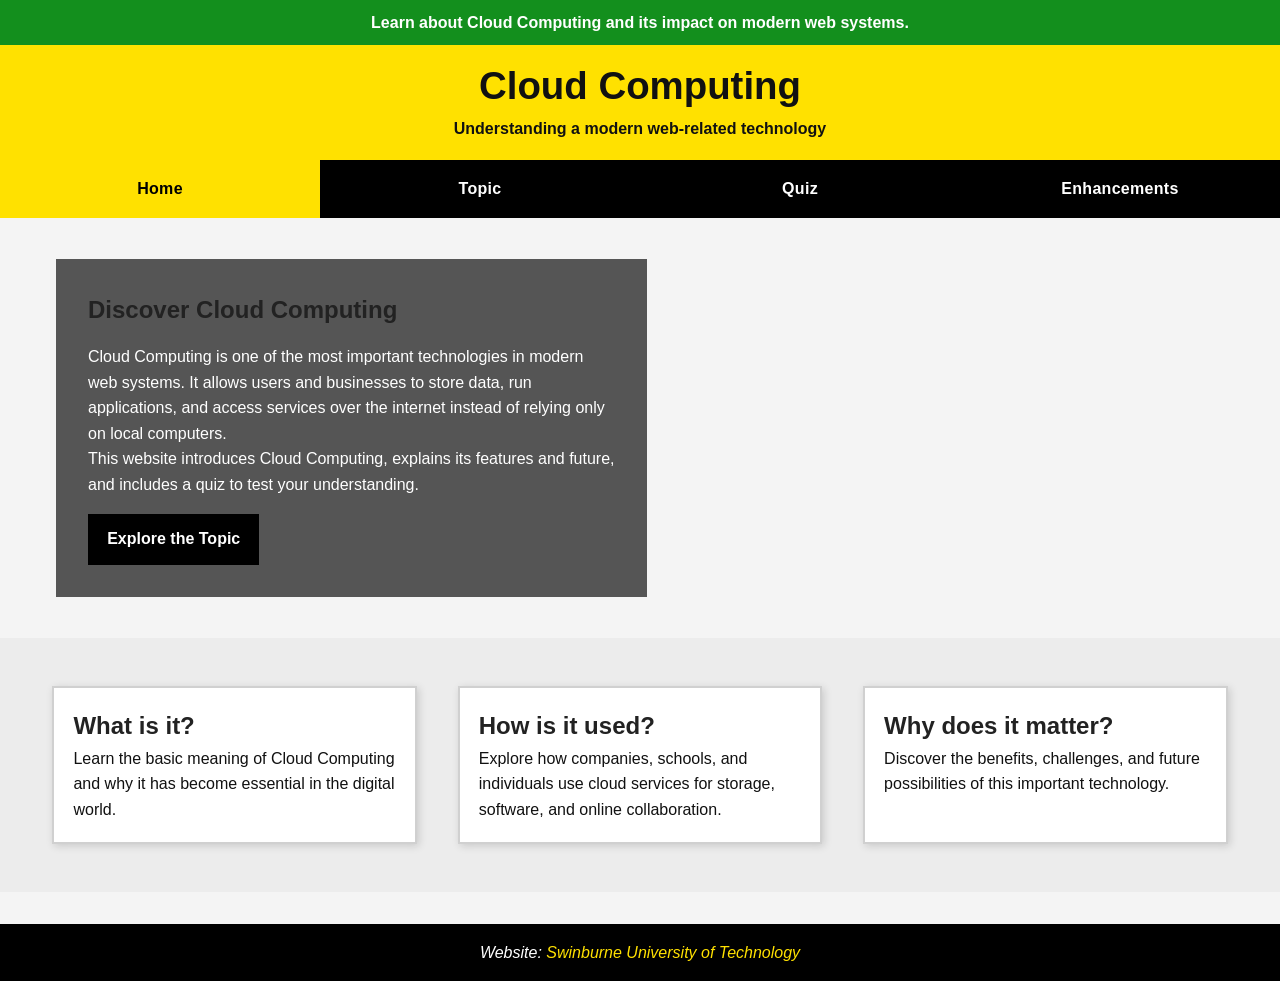
<file: index.html>
<!DOCTYPE html>
<html lang="en">
<head>
    <meta charset="utf-8">
    <meta name="description" content="Introduction page for Cloud Computing website">
    <meta name="keywords" content="Cloud Computing, web technology, HTML5, CSS">
    <meta name="author" content="Your Name">
    <title>Cloud Computing - Home</title>
    <link rel="stylesheet" href="styles/style.css">
</head>
<body id="home">

    <header>
        <div class="topbar">
            Learn about Cloud Computing and its impact on modern web systems.
        </div>

        <div class="branding">
            <h1>Cloud Computing</h1>
            <p>Understanding a modern web-related technology</p>
        </div>

        <nav>
            <ul class="menu">
                <li><a href="index.html" class="active">Home</a></li>
                <li><a href="topic.html">Topic</a></li>
                <li><a href="quiz.html">Quiz</a></li>
                <li><a href="enhancements.html">Enhancements</a></li>
            </ul>
        </nav>
    </header>

    <main>
        <section class="hero">
            <div class="hero-text">
                <h2>Discover Cloud Computing</h2>
                <p>
                    Cloud Computing is one of the most important technologies in modern web systems.
                    It allows users and businesses to store data, run applications, and access services
                    over the internet instead of relying only on local computers.
                </p>
                <p>
                    This website introduces Cloud Computing, explains its features and future, and
                    includes a quiz to test your understanding.
                </p>
                <p><a href="topic.html" class="button-link">Explore the Topic</a></p>
            </div>
        </section>

        <section class="card-section">
            <article class="card">
                <h2>What is it?</h2>
                <p>
                    Learn the basic meaning of Cloud Computing and why it has become essential
                    in the digital world.
                </p>
            </article>

            <article class="card">
                <h2>How is it used?</h2>
                <p>
                    Explore how companies, schools, and individuals use cloud services for
                    storage, software, and online collaboration.
                </p>
            </article>

            <article class="card">
                <h2>Why does it matter?</h2>
                <p>
                    Discover the benefits, challenges, and future possibilities of this
                    important technology.
                </p>
            </article>
        </section>
    </main>

    <footer>
        <p>Website: <a href="https://www.swinburne.edu.au/">Swinburne University of Technology</a></p>
    </footer>

</body>
</html>
</file>
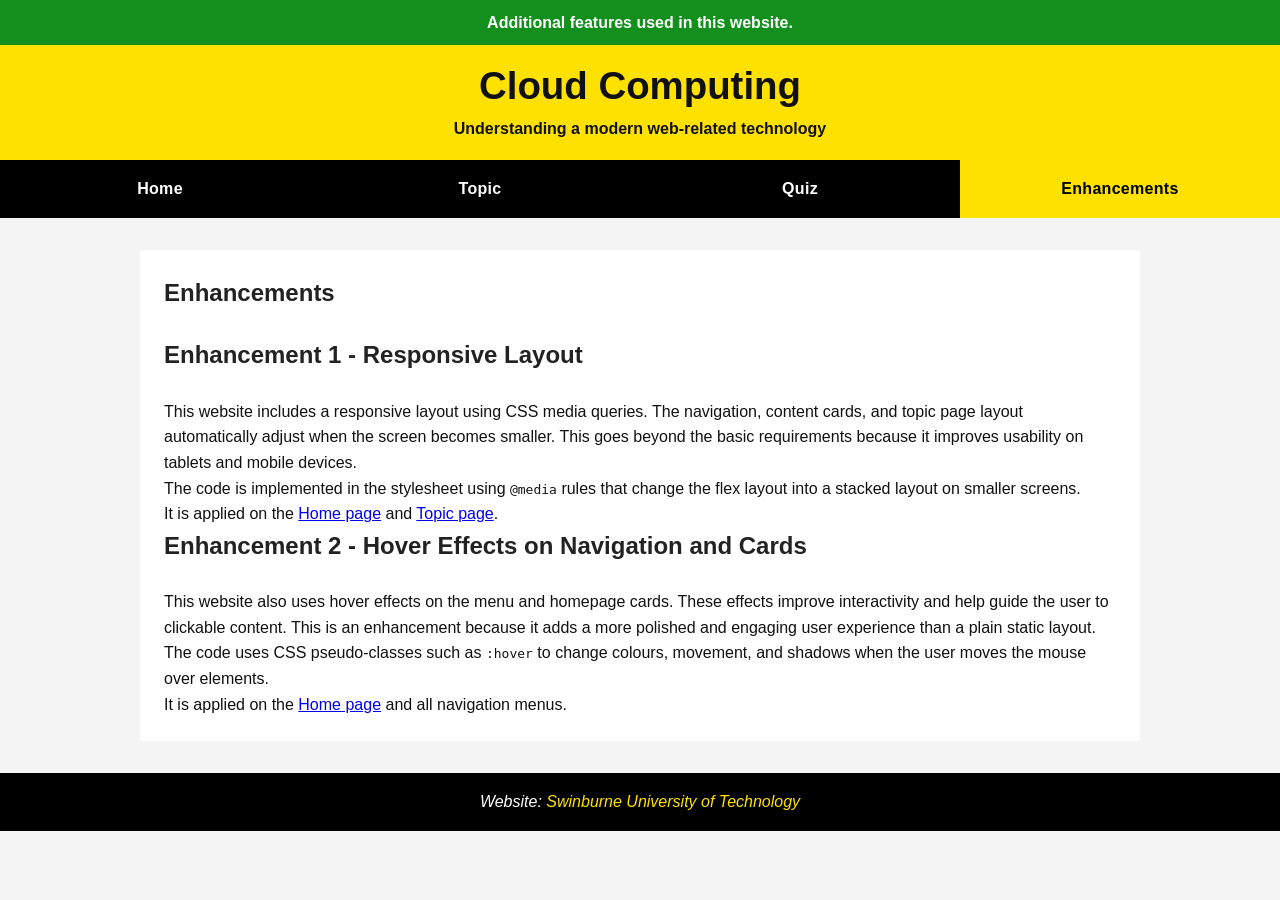
<file: enhancements.html>
<!DOCTYPE html>
<html lang="en">
<head>
    <meta charset="utf-8">
    <meta name="description" content="Enhancements page for Cloud Computing website">
    <meta name="keywords" content="enhancements, responsive design, hover effects">
    <meta name="author" content="Your Name">
    <title>Cloud Computing - Enhancements</title>
    <link rel="stylesheet" href="styles/style.css">
</head>
<body>

    <header>
        <div class="topbar">
            Additional features used in this website.
        </div>

        <div class="branding">
            <h1>Cloud Computing</h1>
            <p>Understanding a modern web-related technology</p>
        </div>

        <nav>
            <ul class="menu">
                <li><a href="index.html">Home</a></li>
                <li><a href="topic.html">Topic</a></li>
                <li><a href="quiz.html">Quiz</a></li>
                <li><a href="enhancements.html" class="active">Enhancements</a></li>
            </ul>
        </nav>
    </header>

    <main class="enhancements-page">
        <h2>Enhancements</h2>

        <section>
            <h2>Enhancement 1 - Responsive Layout</h2>
            <p>
                This website includes a responsive layout using CSS media queries. The navigation,
                content cards, and topic page layout automatically adjust when the screen becomes
                smaller. This goes beyond the basic requirements because it improves usability on
                tablets and mobile devices.
            </p>
            <p>
                The code is implemented in the stylesheet using <code>@media</code> rules that
                change the flex layout into a stacked layout on smaller screens.
            </p>
            <p>
                It is applied on the <a href="index.html">Home page</a> and <a href="topic.html">Topic page</a>.
            </p>
        </section>

        <section>
            <h2>Enhancement 2 - Hover Effects on Navigation and Cards</h2>
            <p>
                This website also uses hover effects on the menu and homepage cards. These effects
                improve interactivity and help guide the user to clickable content. This is an
                enhancement because it adds a more polished and engaging user experience than a
                plain static layout.
            </p>
            <p>
                The code uses CSS pseudo-classes such as <code>:hover</code> to change colours,
                movement, and shadows when the user moves the mouse over elements.
            </p>
            <p>
                It is applied on the <a href="index.html">Home page</a> and all navigation menus.
            </p>
        </section>
    </main>

    <footer>
        <p>Website: <a href="https://www.swinburne.edu.au/">Swinburne University of Technology</a></p>
    </footer>

</body>
</html>
</file>
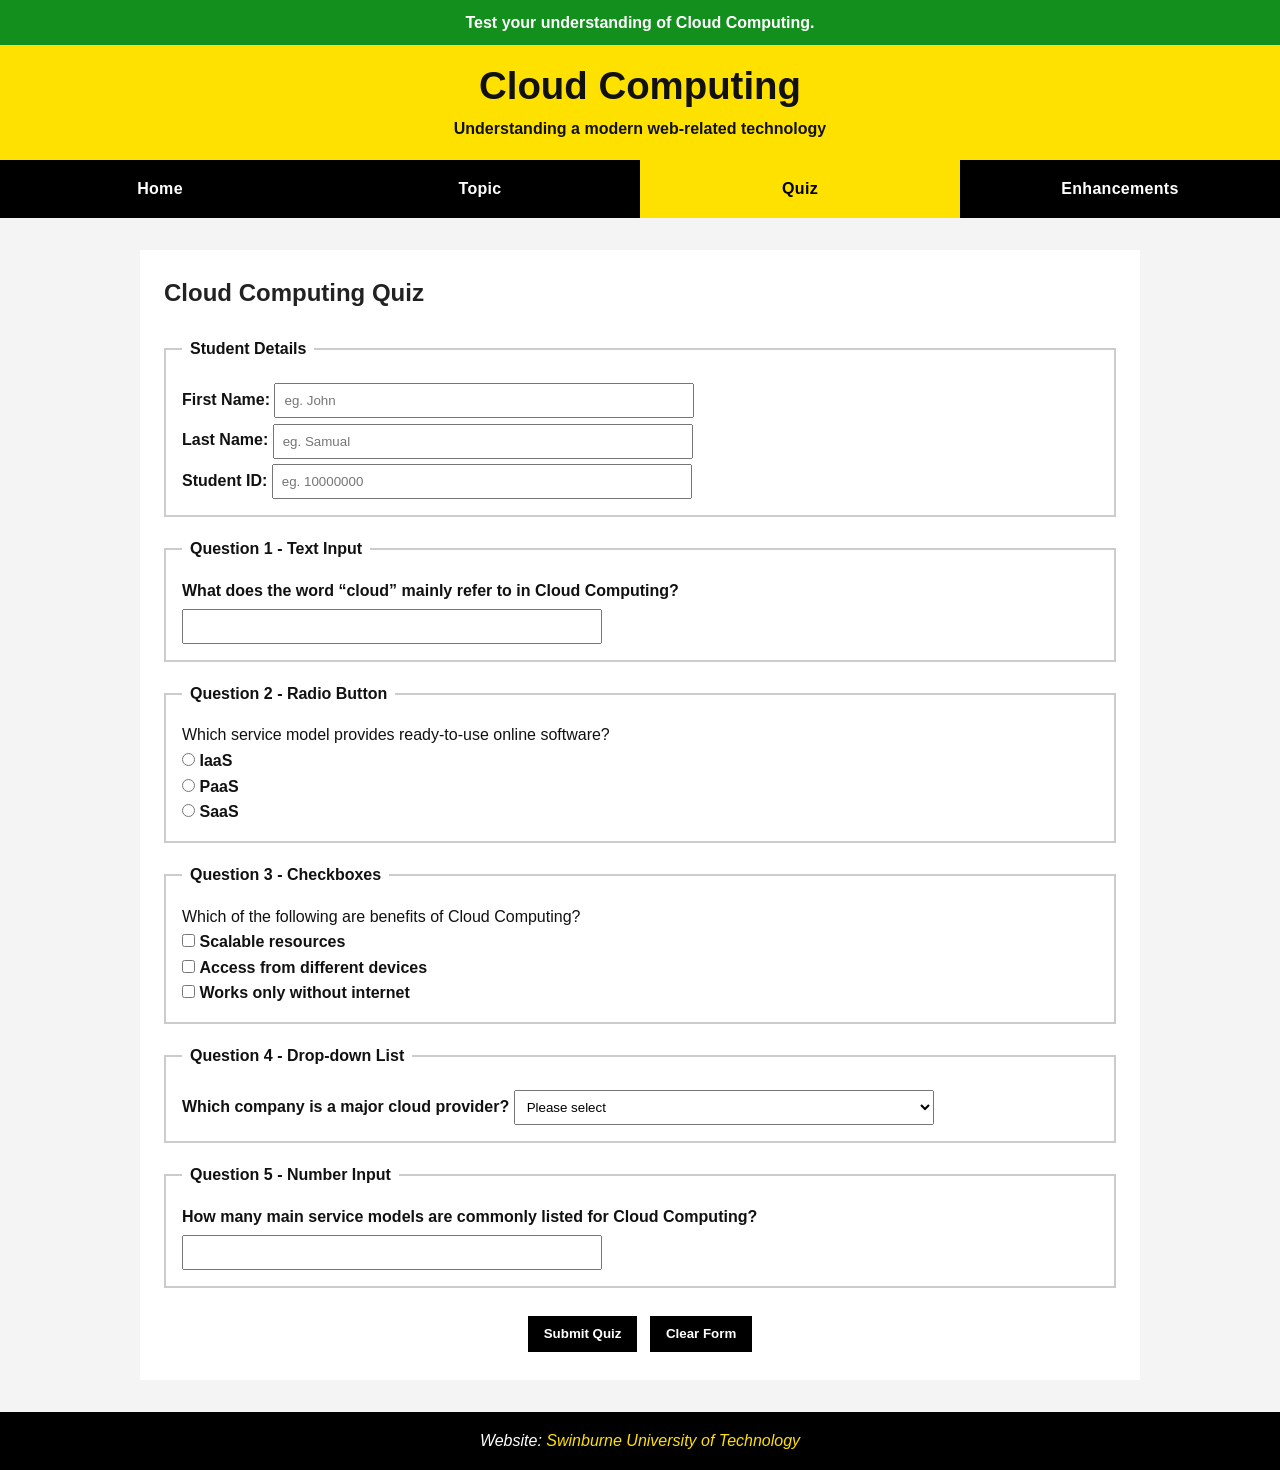
<file: quiz.html>
<!DOCTYPE html>
<html lang="en">
<head>
    <meta charset="utf-8">
    <meta name="description" content="Quiz page about Cloud Computing">
    <meta name="keywords" content="Cloud Computing quiz, web technology quiz">
    <meta name="author" content="Your Name">
    <title>Cloud Computing - Quiz</title>
    <link rel="stylesheet" href="styles/style.css">
</head>
<body>

    <header>
        <div class="topbar">
            Test your understanding of Cloud Computing.
        </div>

        <div class="branding">
            <h1>Cloud Computing</h1>
            <p>Understanding a modern web-related technology</p>
        </div>

        <nav>
            <ul class="menu">
                <li><a href="index.html">Home</a></li>
                <li><a href="topic.html">Topic</a></li>
                <li><a href="quiz.html" class="active">Quiz</a></li>
                <li><a href="enhancements.html">Enhancements</a></li>
            </ul>
        </nav>
    </header>

    <main class="quiz-page">
        <h2>Cloud Computing Quiz</h2>

        <form method="post" action="https://mercury.swin.edu.au/it000000/formtest.php">
            <fieldset>
                <legend>Student Details</legend>

                <p>
                    <label for="firstname">First Name:</label>
                    <input
                            type="text" 
                            name="firstname" 
                            id="firstname"
                            maxlength="15"
                            title="Please enter only alphabets (A-Z, a-z)"
                            required pattern="[a-zA-Z]+"
                            placeholder="eg. John"
                    />
                </p>

                <p>
                    <label for="lastname">Last Name:</label>
                    <input
                            type="text"
                            name="GivenName" 
                            id="GivenName"
                            maxlength="15"
                            title="Please enter only alphabets (A-Z, a-z)"
                            required pattern="[a-zA-Z]+"
                            placeholder="eg. Samual"
                    />
                </p>

                <p>
                    <label for="studentid">Student ID:</label>
                    <label for="StudentID">
                        <input
                            type="text"
                            name="StudentID" 
                            id="StudentID"
                            minlength="7"
                            maxlength="10"
                            title="Please Enter between 7-10 digits"
                            required pattern="\d*"
                            placeholder="eg. 10000000"
                        />
                    </label>
                </p>
            </fieldset>

            <fieldset>
                <legend>Question 1 - Text Input</legend>
                <p>
                    <label for="q1">What does the word “cloud” mainly refer to in Cloud Computing?</label>
                    <input type="text" id="q1" name="q1" required>
                </p>
            </fieldset>

            <fieldset>
                <legend>Question 2 - Radio Button</legend>
                <p>Which service model provides ready-to-use online software?</p>
                <p>
                    <input type="radio" id="iaas" name="q2" value="IaaS" required>
                    <label for="iaas">IaaS</label>
                </p>
                <p>
                    <input type="radio" id="paas" name="q2" value="PaaS">
                    <label for="paas">PaaS</label>
                </p>
                <p>
                    <input type="radio" id="saas" name="q2" value="SaaS">
                    <label for="saas">SaaS</label>
                </p>
            </fieldset>

            <fieldset>
                <legend>Question 3 - Checkboxes</legend>
                <p>Which of the following are benefits of Cloud Computing?</p>
                <p>
                    <input type="checkbox" id="benefit1" name="q3_scalable" value="Scalable">
                    <label for="benefit1">Scalable resources</label>
                </p>
                <p>
                    <input type="checkbox" id="benefit2" name="q3_access" value="Anywhere access">
                    <label for="benefit2">Access from different devices</label>
                </p>
                <p>
                    <input type="checkbox" id="benefit3" name="q3_offline" value="Offline only">
                    <label for="benefit3">Works only without internet</label>
                </p>
            </fieldset>

            <fieldset>
                <legend>Question 4 - Drop-down List</legend>
                <p>
                    <label for="q4">Which company is a major cloud provider?</label>
                    <select id="q4" name="q4" required>
                        <option value="">Please select</option>
                        <option value="AWS">Amazon Web Services</option>
                        <option value="Nintendo">Nintendo</option>
                        <option value="Spotify">Spotify</option>
                        <option value="Tesla">Tesla</option>
                    </select>
                </p>
            </fieldset>

            <fieldset>
                <legend>Question 5 - Number Input</legend>
                <p>
                    <label for="q5">How many main service models are commonly listed for Cloud Computing?</label>
                    <input type="number" id="q5" name="q5" min="1" max="10" required>
                </p>
            </fieldset>

            <p class="submit-area">
                <input type="submit" value="Submit Quiz">
                <input type="reset" value="Clear Form">
            </p>
        </form>
    </main>

    <footer>
        <p>Website: <a href="https://www.swinburne.edu.au/">Swinburne University of Technology</a></p>
    </footer>

</body>
</html>
</file>
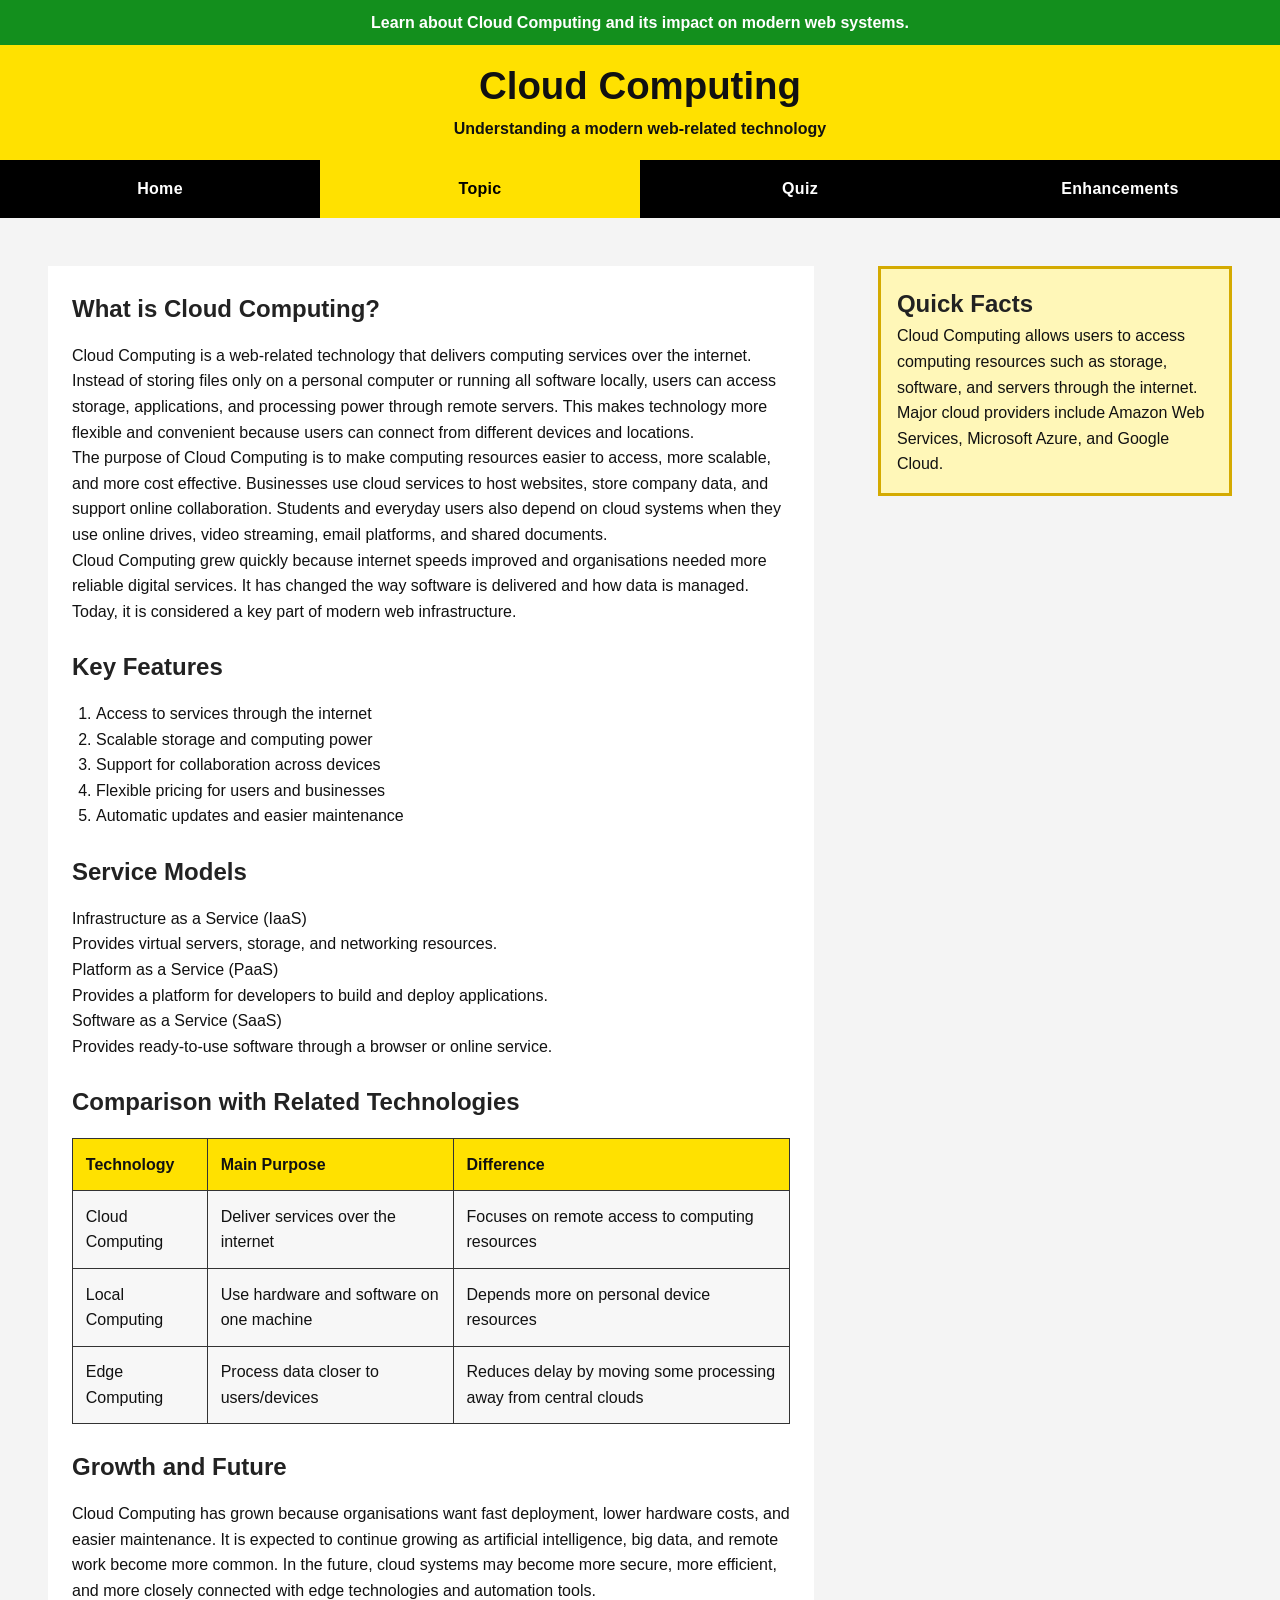
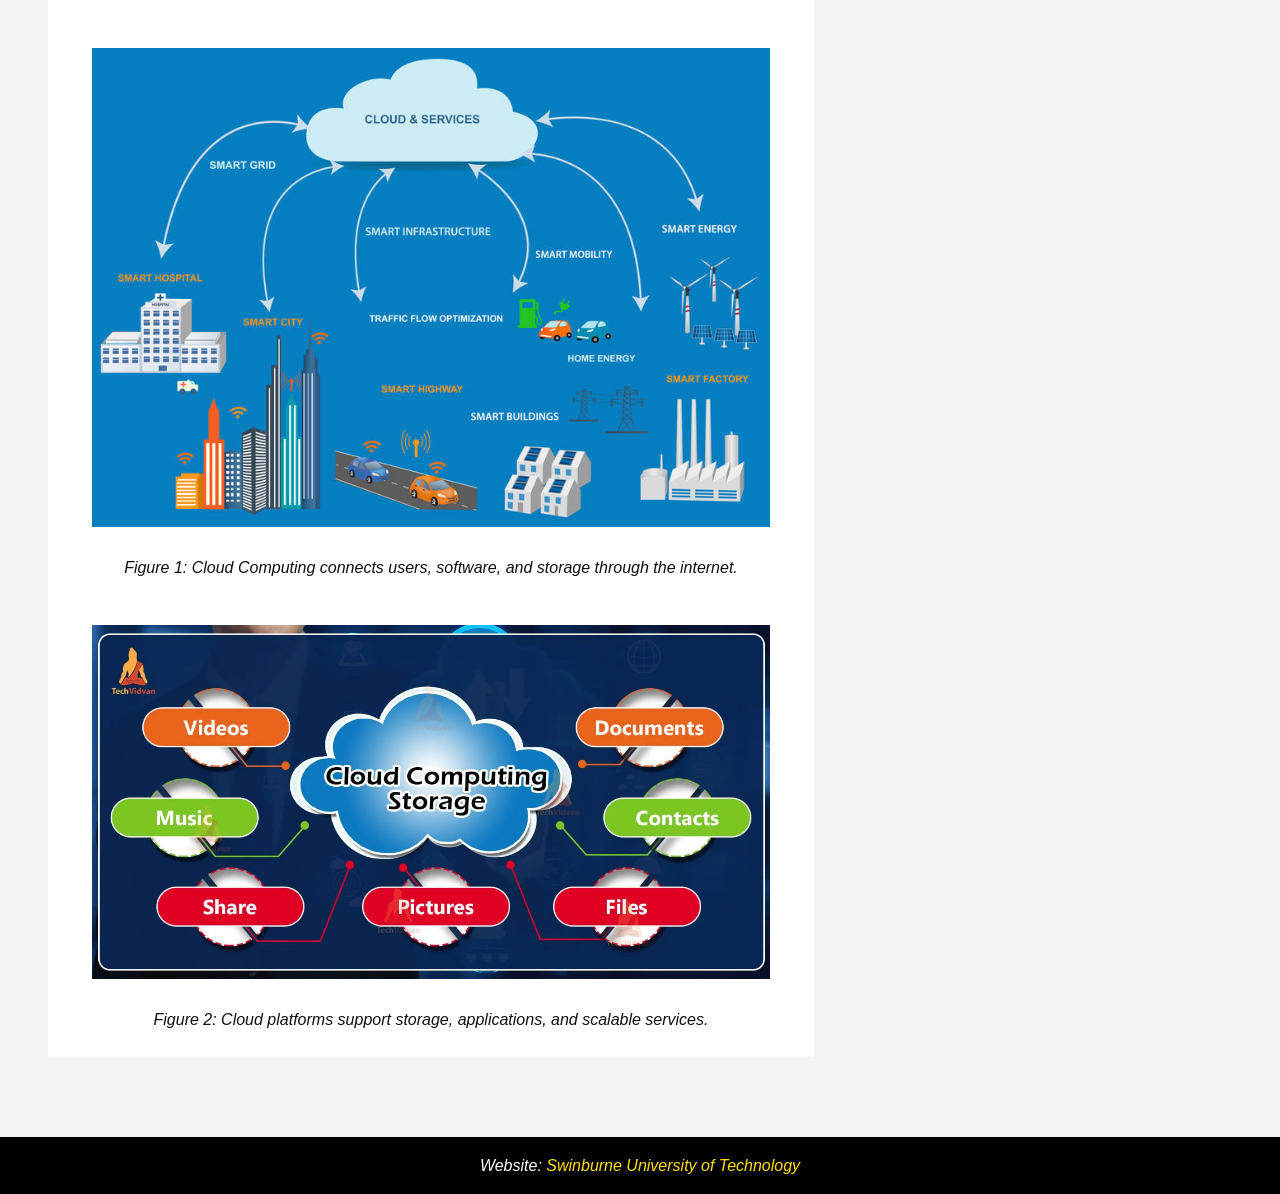
<file: topic.html>
<!DOCTYPE html>
<html lang="en">
<head>
    <meta charset="utf-8">
    <meta name="description" content="Detailed topic page about Cloud Computing">
    <meta name="keywords" content="Cloud Computing, SaaS, PaaS, IaaS, web technology">
    <meta name="author" content="Your Name">
    <title>Cloud Computing - Topic</title>
    <link rel="stylesheet" href="styles/style.css">
</head>
<body>

    <header>
        <div class="topbar">
            Learn about Cloud Computing and its impact on modern web systems.
        </div>

        <div class="branding">
            <h1>Cloud Computing</h1>
            <p>Understanding a modern web-related technology</p>
        </div>

        <nav>
            <ul class="menu">
                <li><a href="index.html">Home</a></li>
                <li><a href="topic.html" class="active">Topic</a></li>
                <li><a href="quiz.html">Quiz</a></li>
                <li><a href="enhancements.html">Enhancements</a></li>
            </ul>
        </nav>
    </header>

    <main class="topic-layout">

        <aside>
            <h2>Quick Facts</h2>
            <p>
                Cloud Computing allows users to access computing resources such as storage,
                software, and servers through the internet.
            </p>
            <p>
                Major cloud providers include Amazon Web Services, Microsoft Azure, and Google Cloud.
            </p>
        </aside>

        <section class="content-area">
            <section>
                <h2>What is Cloud Computing?</h2>
                <p>
                    Cloud Computing is a web-related technology that delivers computing services over
                    the internet. Instead of storing files only on a personal computer or running all
                    software locally, users can access storage, applications, and processing power through
                    remote servers. This makes technology more flexible and convenient because users can
                    connect from different devices and locations.
                </p>
                <p>
                    The purpose of Cloud Computing is to make computing resources easier to access,
                    more scalable, and more cost effective. Businesses use cloud services to host websites,
                    store company data, and support online collaboration. Students and everyday users also
                    depend on cloud systems when they use online drives, video streaming, email platforms,
                    and shared documents.
                </p>
                <p>
                    Cloud Computing grew quickly because internet speeds improved and organisations needed
                    more reliable digital services. It has changed the way software is delivered and how
                    data is managed. Today, it is considered a key part of modern web infrastructure.
                </p>
            </section>

            <section>
                <h2>Key Features</h2>
                <ol>
                    <li>Access to services through the internet</li>
                    <li>Scalable storage and computing power</li>
                    <li>Support for collaboration across devices</li>
                    <li>Flexible pricing for users and businesses</li>
                    <li>Automatic updates and easier maintenance</li>
                </ol>
            </section>

            <section>
                <h2>Service Models</h2>
                <dl>
                    <dt>Infrastructure as a Service (IaaS)</dt>
                    <dd>Provides virtual servers, storage, and networking resources.</dd>

                    <dt>Platform as a Service (PaaS)</dt>
                    <dd>Provides a platform for developers to build and deploy applications.</dd>

                    <dt>Software as a Service (SaaS)</dt>
                    <dd>Provides ready-to-use software through a browser or online service.</dd>
                </dl>
            </section>

            <section>
                <h2>Comparison with Related Technologies</h2>
                <table>
                    <tr>
                        <th>Technology</th>
                        <th>Main Purpose</th>
                        <th>Difference</th>
                    </tr>
                    <tr>
                        <td>Cloud Computing</td>
                        <td>Deliver services over the internet</td>
                        <td>Focuses on remote access to computing resources</td>
                    </tr>
                    <tr>
                        <td>Local Computing</td>
                        <td>Use hardware and software on one machine</td>
                        <td>Depends more on personal device resources</td>
                    </tr>
                    <tr>
                        <td>Edge Computing</td>
                        <td>Process data closer to users/devices</td>
                        <td>Reduces delay by moving some processing away from central clouds</td>
                    </tr>
                </table>
            </section>

            <section>
                <h2>Growth and Future</h2>
                <p>
                    Cloud Computing has grown because organisations want fast deployment, lower hardware
                    costs, and easier maintenance. It is expected to continue growing as artificial
                    intelligence, big data, and remote work become more common. In the future, cloud
                    systems may become more secure, more efficient, and more closely connected with edge
                    technologies and automation tools.
                </p>
            </section>

            <figure>
                <img src="Topic1.jpg" alt="Diagram showing cloud services and connected devices">
                <figcaption>Figure 1: Cloud Computing connects users, software, and storage through the internet.</figcaption>
            </figure>

            <figure>
                <img src="images/Topic2.webp" alt="Illustration of online data storage and cloud infrastructure">
                <figcaption>Figure 2: Cloud platforms support storage, applications, and scalable services.</figcaption>
            </figure>
        </section>

    </main>

    <footer>
        <p>Website: <a href="https://www.swinburne.edu.au/">Swinburne University of Technology</a></p>
    </footer>

</body>
</html>
</file>
<file: styles/style.css>
/*
filename: style.css
author: Your Name
purpose: styles all pages for COS10032 Assignment 1
*/

* {
    box-sizing: border-box;
    margin: 0;
    padding: 0;
}

body {
    font-family: Arial, sans-serif;
    line-height: 1.6;
    background-color: #f4f4f4;
    color: #111111;
}

/* Top message bar */
.topbar {
    background-color: #138f1d;
    color: #ffffff;
    text-align: center;
    padding: 0.6em;
    font-weight: bold;
}

/* Header area */
.branding {
    background-color: #ffe100;
    text-align: center;
    padding: 1.2em;
}

.branding h1 {
    font: bold 2.4em Arial, sans-serif;
    margin-bottom: 0.2em;
}

.branding p {
    font-weight: bold;
}

/* Navigation */
.menu {
    list-style: none;
    display: flex;
    flex-wrap: wrap;
    background-color: #000000;
}

.menu li {
    flex: 1;
}

.menu a {
    display: block;
    color: #ffffff;
    text-decoration: none;
    text-align: center;
    padding: 1em;
    font-weight: bold;
}

.menu a:hover
{
    background-color: #ffe100;
    color: black;
    transition: 0.3s;
    transform: scale(1.05);
    box-shadow: #111111 0px 4px 8px;
}
.menu a.active {
    background-color: #ffe100;
    color: #000000;
}

/* Home page hero */
.hero {
    display: flex;
    flex-wrap: wrap;
    align-items: center;
    background-size: cover;
    background-position: center;
    min-height: 420px;
    padding: 1.5em;
    color: #ffffff;
}

.hero-text {
    margin: 0 0 0 2em;
    background-color: rgba(0, 0, 0, 0.65);
    padding: 2em 2em 2em 2em;
    width: 48%;
    min-width: 280px;
    gap: 1em;
}

.hero-text h2 {
    margin-bottom: 0.6em;
}

.hero-image {
    width: 48%;
    min-width: 280px;
    margin: 0 0 0 2em;
    text-align: center;
}

.button-link {
    display: inline-block;
    margin-top: 1em;
    padding: 0.8em 1.2em;
    background-color: #000000;
    color: #ffffff;
    text-decoration: none;
    font-weight: bold;
}

.button-link:hover {
    background-color: #ffe100;
    color: #000000;
    transition: 0.3s;
    transform: scale(1.05);
    box-shadow: #111111 0px 4px 8px;
}

/* Cards */
.card-section {
    display: flex;
    flex-wrap: wrap;
    justify-content: space-around;
    padding: 2em;
}

.card {
    width: 30%;
    min-width: 220px;
    background-color: #ffffff;
    margin: 1em;
    padding: 1.2em;
    border: 2px solid #d0d0d0;
    box-shadow: 2px 2px 8px rgba(0, 0, 0, 0.15);
}

.card:hover {
    transform: translateY(-6px);
    transition: 0.3s;
    border-color: #ffe100;
}

/* Topic page */
.topic-layout {
    display: flex;
    flex-direction: row-reverse;
    gap: 2em;
    padding: 2em;
    width: 100%;
    overflow: auto;
    min-width: none;
    max-width: 100%;
    margin: 0;
    align-items: flex-start;
}

aside {
    width: 30%;
    background-color: #fff7b8;
    border: 3px solid #d4aa00;
    margin: 1em;
    padding: 1em;
}

.content-area {
    width: 65%;
    background-color: #ffffff;
    margin: 1em;
    padding: 1.5em;
}

.content-area section {
    margin-bottom: 1.5em;
}

.content-area h2 {
    margin-bottom: 0.6em;
}

.content-area ol {
    margin-left: 1.5em;
    margin-top: 0.5em;
}

/* Figure */
figure {
    margin-top: 1.5em;
    text-align: center;
}

figure img {
    min-height: 200px;
    display: flex;
    width: 100%;
    gap: 50px;
    justify-content: center;
    align-items: stretch;
    padding: 20px;
}

figcaption {
    margin-top: 0.5em;
    font-style: italic;
}

/* Table */
table {
    width: 100%;
    border-collapse: collapse;
    margin-top: 1em;
}

th,
td {
    border: 1px solid #333333;
    padding: 0.8em;
    text-align: left;
}

th {
    background-color: #ffe100;
}

td {
    background-color: #f7f7f7;
}

/* Quiz page */
.quiz-page,
.enhancements-page {
    background-color: #ffffff;
    width: 90%;
    max-width: 1000px;
    margin: 2em auto;
    padding: 1.5em;
}

.quiz-page h2, .enhancements-page h2 {
    margin-bottom: 1em;
}

fieldset {
    margin-bottom: 1.2em;
    padding: 1em;
    border: 2px solid #cccccc;
}

legend {
    font-weight: bold;
    padding: 0 0.5em;
}

label {
    font-weight: bold;
}

input[type="text"],
input[type="number"],
select {
    width: 100%;
    max-width: 420px;
    padding: 0.6em;
    margin-top: 0.4em;
}

.submit-area {
    text-align: center;
    margin-top: 1.5em;
}

input[type="submit"],
input[type="reset"] {
    padding: 0.8em 1.2em;
    margin: 0.3em;
    border: none;
    background-color: #000000;
    color: #ffffff;
    font-weight: bold;
    cursor: pointer;
}

input[type="submit"]:hover,
input[type="reset"]:hover {
    background-color: #ffe100;
    color: #000000;
    transition: 0.3s;
    transform: scale(1.05);
    box-shadow: #111111 0px 4px 8px;
}

/* Footer */
footer {
    width: 100%;
    background-color: #000000;
    color: #ffffff;
    text-align: center;
    padding: 1em;
    font-style: italic;
    margin-top: 2em;
    clear: both;
}

footer a {
    color: #ffe100;
    text-decoration: none;
}

/* Contextual selector example */
nav ul li a {
    letter-spacing: 0.3px;
}

/* Grouping selector example */
h2, h3 {
    color: #222222;
}
#home .card-section {
    background-color: #ececec;
}
/* Responsive design */
@media screen and (max-width: 768px) {
    .hero,
    .card-section,
    .menu {
        flex-direction: column;
    }

    .hero-text,
    .hero-image,
    .card,
    aside,
    .content-area {
        width: 100%;
        margin: 0 0 1em 0;
    }
}
</file>
